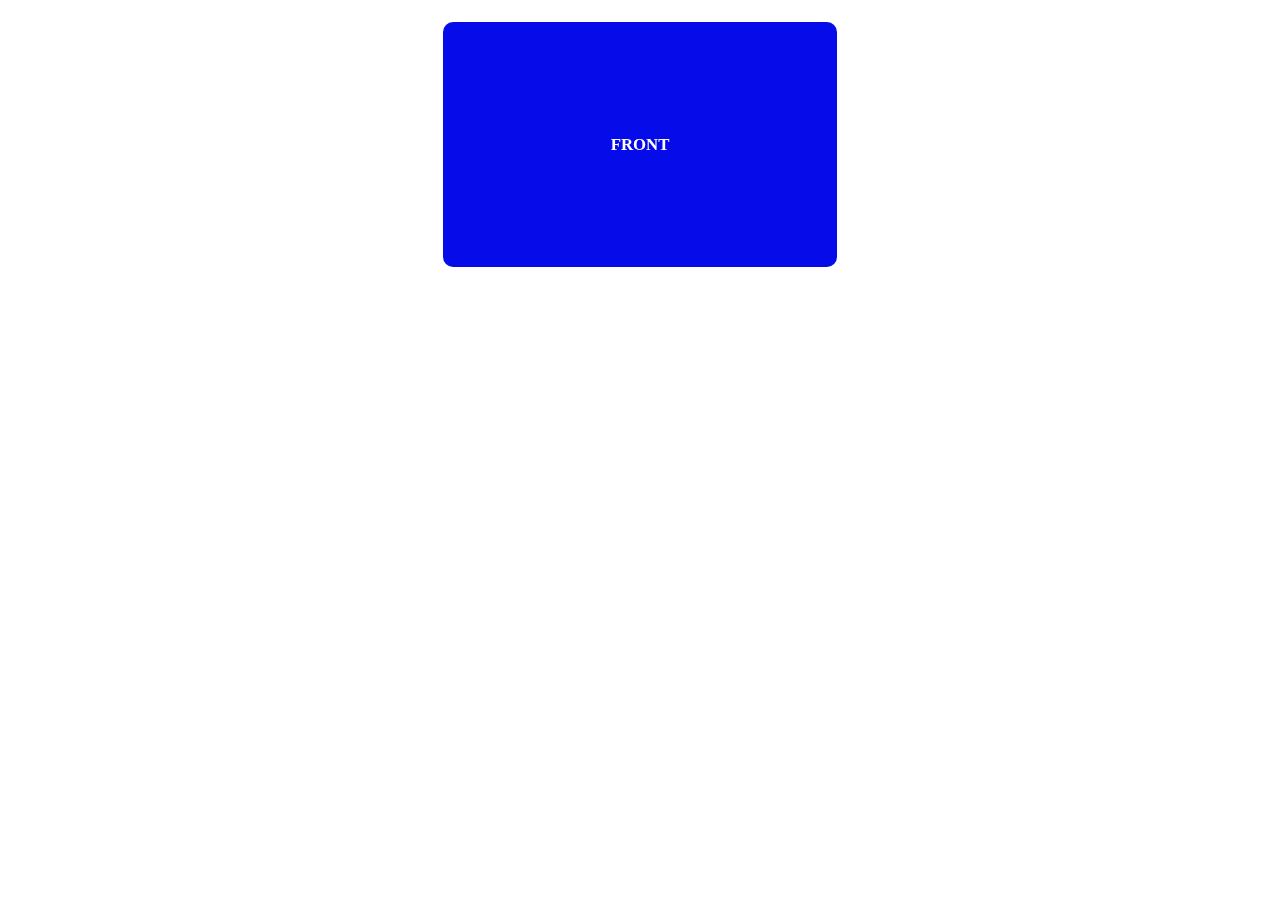
<file: card/index.html>
<!doctype html>
<html>
    <head>
        <title></title>
        <link rel="stylesheet" href="index.css">
    </head>
        <section class="card">
            <article class="card-front">
                <h2>front
                </h2>
            </article>
            <article class="card-back">
                <h2>back</h2>
            </article>
        </section>
    </body>
</html>
</file>
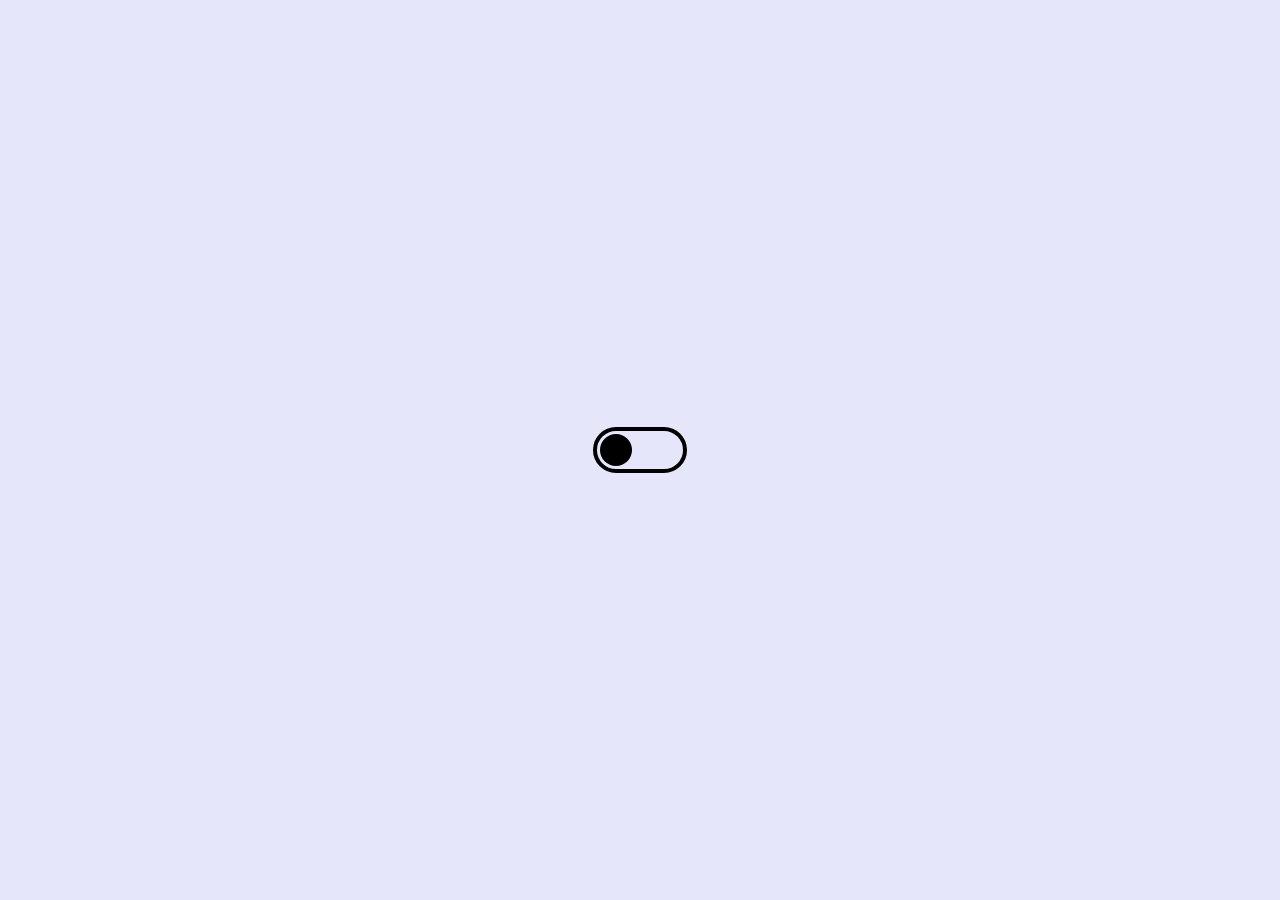
<file: toggle/index.html>
<!DOCTYPE html>
<html>
     <head>
          <title> toggle </title>
          <link rel="stylesheet" href="index.css">
     </head>
     <body>
          <div class="toggle-wrap">
               <lable for ="toggle" class="toggle-label">
                    <input type="checkbox" id="toggle" class="toggle-input" >
                    </input>
                    <div class="switch"></div>
               </lable>
          </div>
     </body>
</html>
</file>
<file: card/index.css>
body, html {  
     margin: 0;
     padding: 0;
     display: flex;
     justify-content: center;
   }
   
   :root {
     --jeopardy-blue: #060CE9;
     --font-color-main: #fff;
   }
   
   .card {
     height: 200px;
     width: 350px;
     background: var(--jeopardy-blue);
     padding: 2em;
     margin: 2em;
     border-radius: 10px;
     display: flex;
     justify-content: center;
     align-items: center;
     text-align: center;
     color: var(--font-color-main);
     text-transform: uppercase;
     font-size: .7rem;
     transition: transform 1s;
     transform-style: preserve-3d;
   }
   
   .card:hover {
     transform: rotateY(180deg)
   }
   
   .card-back {
     display: none;
   }
   
   .card:hover .card-front {
     display: none;
   }
   
   .card:hover .card-back {
     display: block;
     transform: rotateY(180deg)
   }
   
   .card-front, .card-back {
     backface-visibility: hidden;
   }
</file>
<file: toggle/index.css>
*{
     padding: 0;
     margin: 0;
}

.toggle-wrap{
     background-color:lavender;
     display: flex;
     justify-content: center;
     align-items: center;
     height: 100vh;
}

.toggle-label {
     height: 2rem;
     width: 5rem;
     border: 4px solid black;
     border-radius: 2rem;
     padding: .2rem;
}

.toggle-input {
     opacity: 0;
     height: 100%;
     width: 100%;
}

.switch {
     margin-top: -2.25rem;;
     height: 2rem;
     width: 2rem;
     border-radius: 50%;
     background-color: black;
     transition: all .5s;
}

.toggle-input:checked ~ .switch {
     transform: translateX(3rem)
}
</file>
